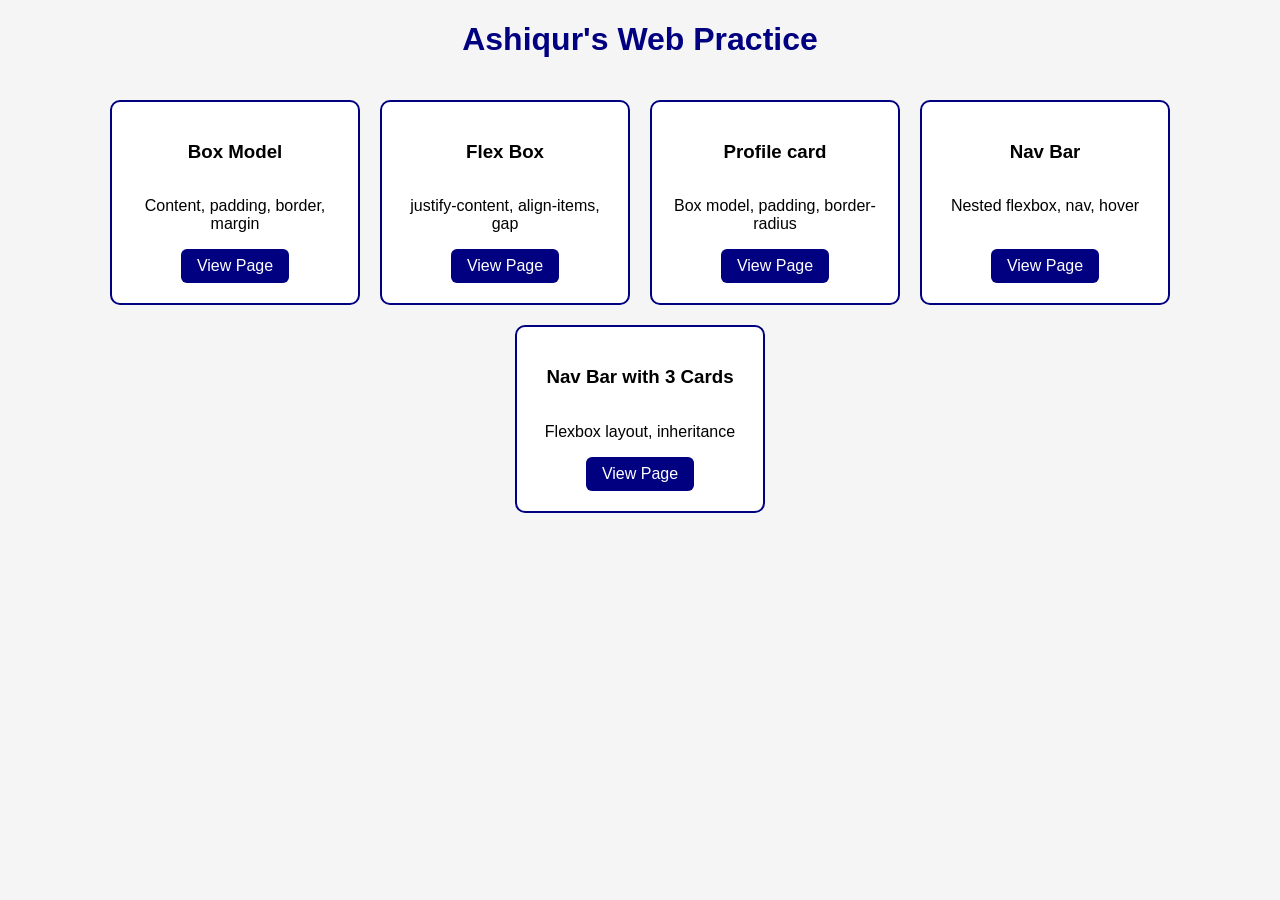
<file: index.html>
<!DOCTYPE html>
<html lang="en">
    <head>
        <meta charset="UTF-8">
        <meta name="viewport" content="width=device-width, initial-scale=1.0">
        <link rel="stylesheet" href="index.css">
        <title>Ashiqur's Web Practice</title>
    </head>
    <body>
        <h1>Ashiqur's Web Practice</h1>
        <div class="lessons">
            <div class="card">
                <h3>Box Model</h3>
                <p>Content, padding, border, margin</p>
                <a href="1.html">View Page</a>
            </div>
            <div class="card">
                <h3>Flex Box</h3>
                <p>justify-content, align-items, gap</p>
                <a href="2.html">View Page</a>
            </div>
            <div class="card">
                <h3>Profile card</h3>
                <p>Box model, padding, border-radius</p>
                <a href="p1.html">View Page</a>
            </div>
            <div class="card">
                <h3>Nav Bar</h3>
                <p>Nested flexbox, nav, hover</p>
                <a href="nav.html">View Page</a>
            </div>
            <div class="card">
                <h3>Nav Bar with 3 Cards</h3>
                <p>Flexbox layout, inheritance</p>
                <a href="nav2.html">View Page</a>
            </div>
        </div>
    </body>
</html>
</file>
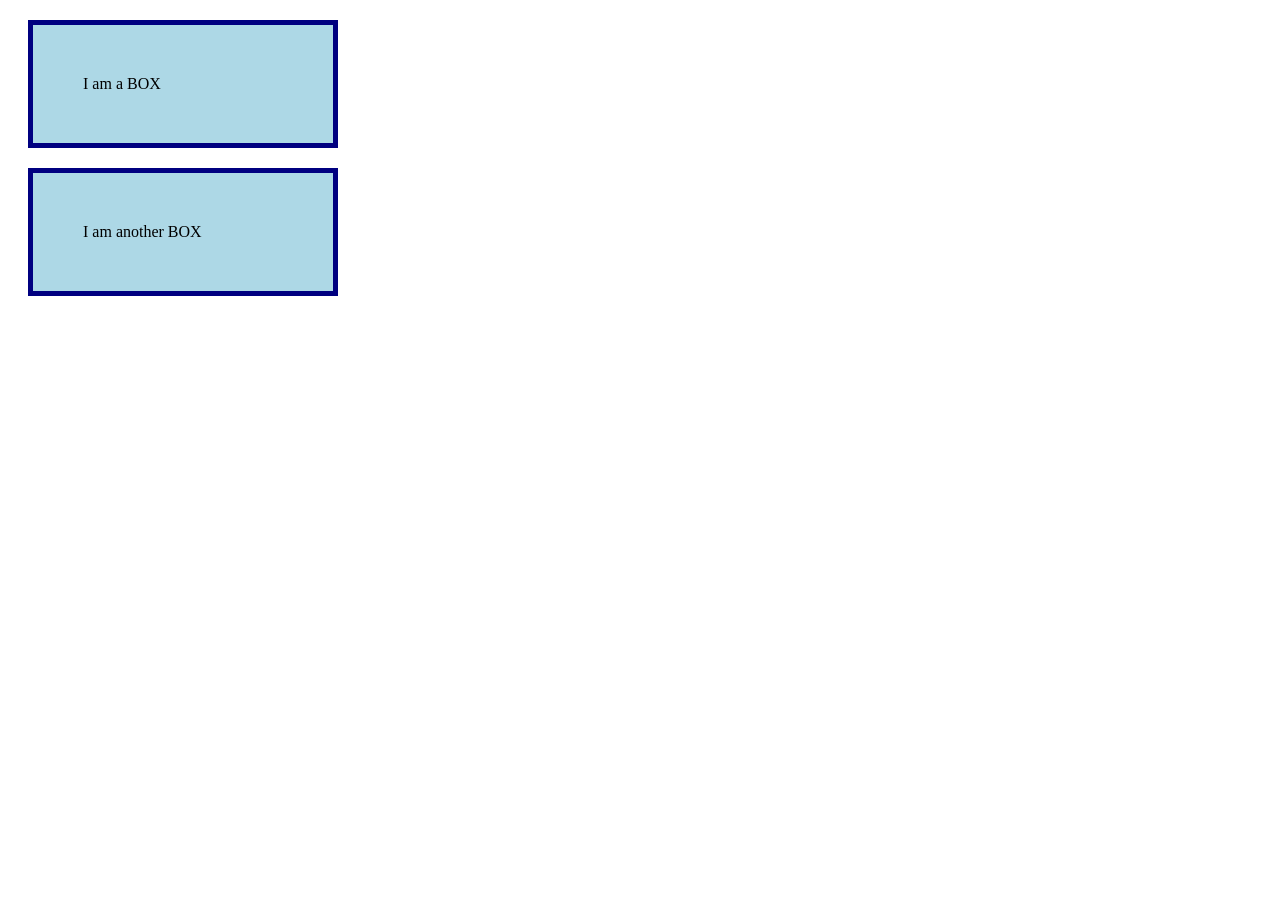
<file: 1.html>
<!DOCTYPE html>
<html>
    <head>
        <meta charset="UTF-8">

        <link rel="stylesheet" href="1.css">
        <title>Html Box</title>
    </head>
    <body>
        <div class="box">I am a BOX</div>
        <div class="box">I am another BOX</div>
    </body>
</html>
</file>
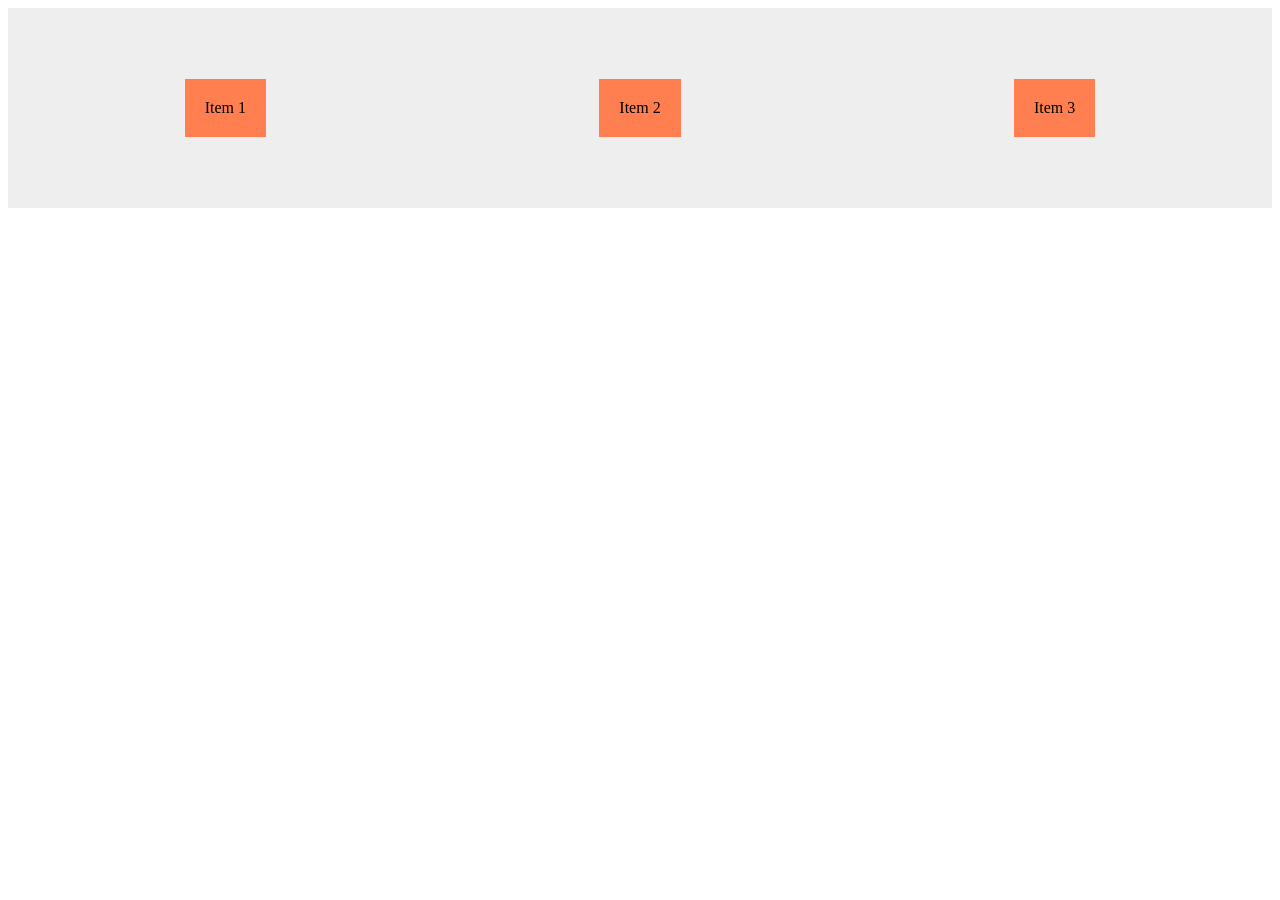
<file: 2.html>
<!DOCTYPE html>
<html>
    <head>
        <link rel="stylesheet" href="2.css">
        <title>flex</title>
    </head>
    <body>
        <div class="container">
            <div class="item">Item 1</div>
            <div class="item">Item 2</div>
            <div class="item">Item 3</div>
        </div>
    </body>
</html>
</file>
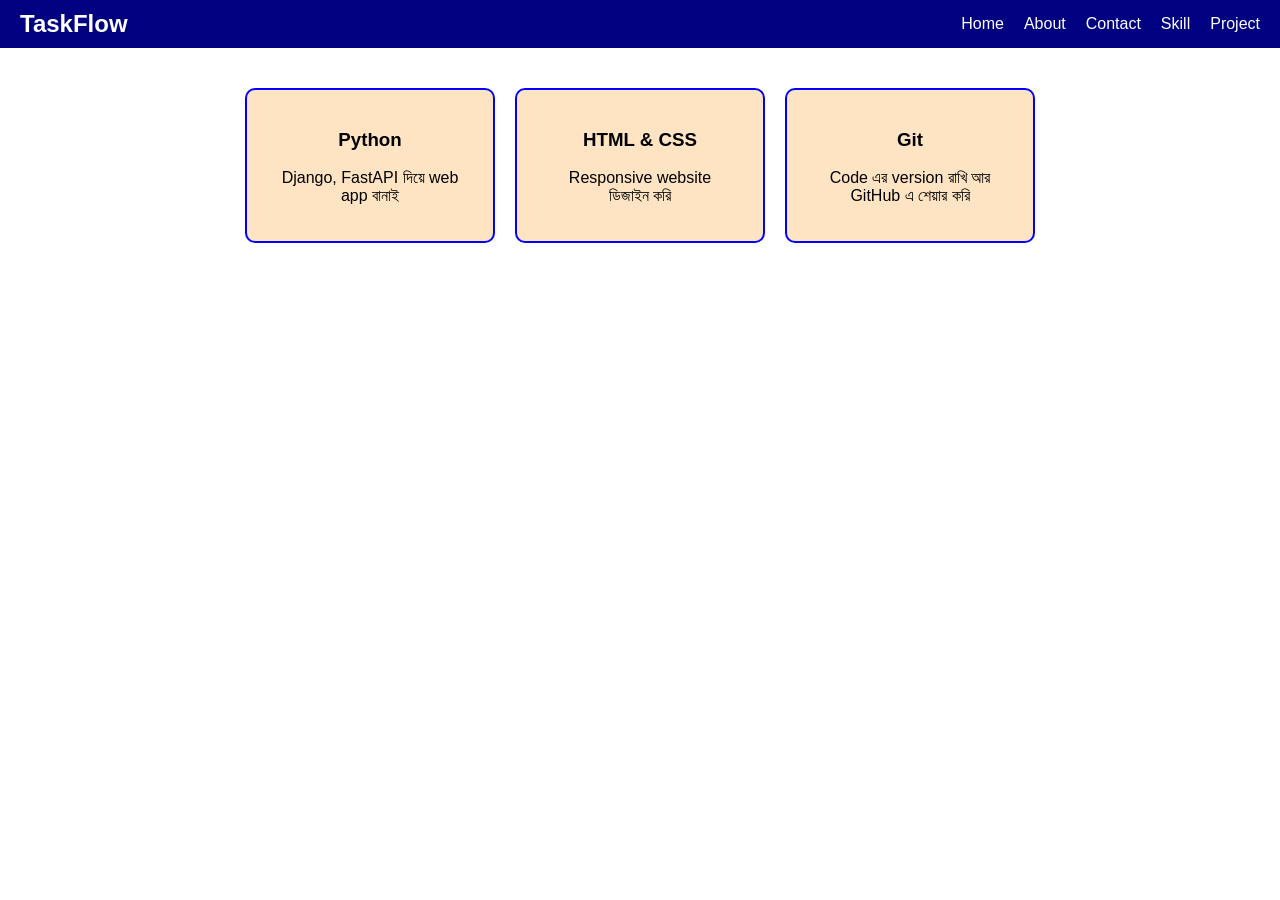
<file: nav2.html>
<!DOCTYPE html>
<html>

<head>
    <meta charset="UTF-8">
    <meta name="viewport" content="width=device-width, initial-scale=1.0">
    <link rel="stylesheet" href="nav2.css">
    <title>Navbar with 3 cards</title>
</head>

<body>
    <nav class="navbar">
        <div class="logo">TaskFlow</div>
        <ul class="nav-links">
            <li><a href="#">Home</a></li>
            <li><a href="#">About</a></li>
            <li><a href="#">Contact</a></li>
            <li><a href="#">Skill</a></li>
            <li><a href="#">Project</a></li>
        </ul>
    </nav>
    <div class="skills">
        <div class="card">
            <h3>Python</h3>
            <p>Django, FastAPI দিয়ে web app বানাই</p>
        </div>
        <div class="card">
            <h3>HTML & CSS</h3>
            <p>Responsive website ডিজাইন করি</p>
        </div>
        <div class="card">
            <h3>Git</h3>
            <p>Code এর version রাখি আর GitHub এ শেয়ার করি</p>
        </div>
    </div>
</body>

</html>
</file>
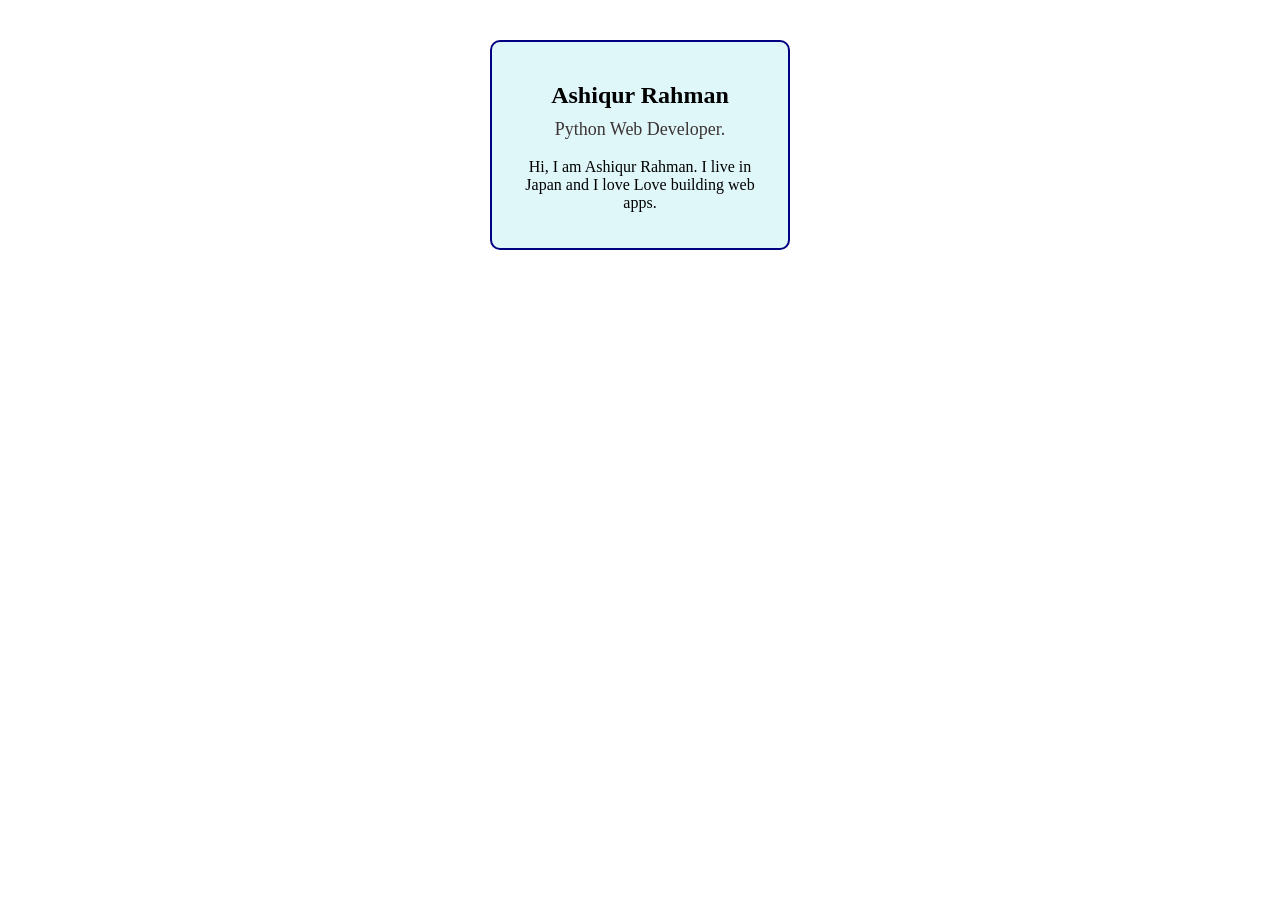
<file: p1.html>
<!DOCTYPE html>
<html>
    <head>
        <meta charset="UTF-8">
        <link rel="stylesheet" href="p1.css">
        <title>Profile Card</title>
    </head>
    <body>
        <div class="card">
            <h2>Ashiqur Rahman</h2>
            <p class="role">Python Web Developer.</p>
            <p > Hi, I am Ashiqur Rahman. I live in Japan and I love Love building web apps.</p>
        </div>
    </body>
</html>
</file>
<file: index.css>
*{box-sizing: border-box;}
body{
    margin: 0;
    font-family: arial,san-serif;
    background-color: #f5f5f5;
}
h1{
    text-align: center;
    color: navy;
    padding: 30pxs;
}
.lessons{
    display: flex;
    justify-content: center;
    flex-wrap: wrap;
    gap: 20px;
    padding: 20px;
}
.card{
    width: 250px;
    padding: 20px;
    background-color: white;
    border: 2px solid navy;
    border-radius: 10px;
    text-align: center;
    display: flex;
    flex-direction: column;
    align-items: center;
}
.card a{
    margin-top: auto;
    display: inline-block;
    padding: 8px 16px;
    background-color: navy;
    color: white;
    text-decoration: none;
    border-radius: 6px;
}
.card a:hover{
    background-color: royalblue;
}
</file>
<file: 1.css>
.box{
    background-color: lightblue;
    width: 200px;

    padding: 50px;
    border: 5px solid navy;
    margin: 20px;
}
</file>
<file: 2.css>
*{ box-sizing: border-box;}
.container{
    display: flex;
    background-color: #eee;
    padding: 20px;
    height: 200px;
    justify-content: space-around;
    align-items: center;
    flex-direction: row;
    gap: 20px;
}
.item{
    background-color: coral;
    padding: 20px;
    margin: 5px;
}
</file>
<file: nav2.css>
*{box-sizing: border-box;}
body{
    margin: 0;
    padding: 0;
    font-family: arial,sans-serif;
}
.navbar{
    background-color: navy;
    padding: 10px 20px;
    display: flex;
    justify-content: space-between;
    align-items: center;
}
.logo{
    color: white;
    
    font-size: 24px;
    font-weight: bold;
}
.nav-links{
    display: flex;
    list-style: none;
    margin: 0;
    padding: 0;
    gap: 20px;
}
.nav-links a{
    color: white;
    text-decoration: none;
}
.nav-links a:hover{
    color: aqua;
}
.skills{
    display: flex;
    padding: 40px 20px;
   justify-content: center;
   gap: 20px;


}
.card{
    background-color: bisque;
    padding: 20px 30px;
    
    border: 2px solid blue;
    border-radius: 10px;
    text-align: center;
    width: 250px;
   
}
</file>
<file: p1.css>
*{
    box-sizing: border-box;
}
.card{
    width: 300px;
    margin: 40px auto;
    padding: 20px;
    background-color: #e0f7fa;
    border: 2px solid navy;
    border-radius: 10px;
    text-align: center;

}
.role{
    color: rgb(60, 52, 52);
    font-size: 18px;
    margin-top: -10px;
}
</file>
